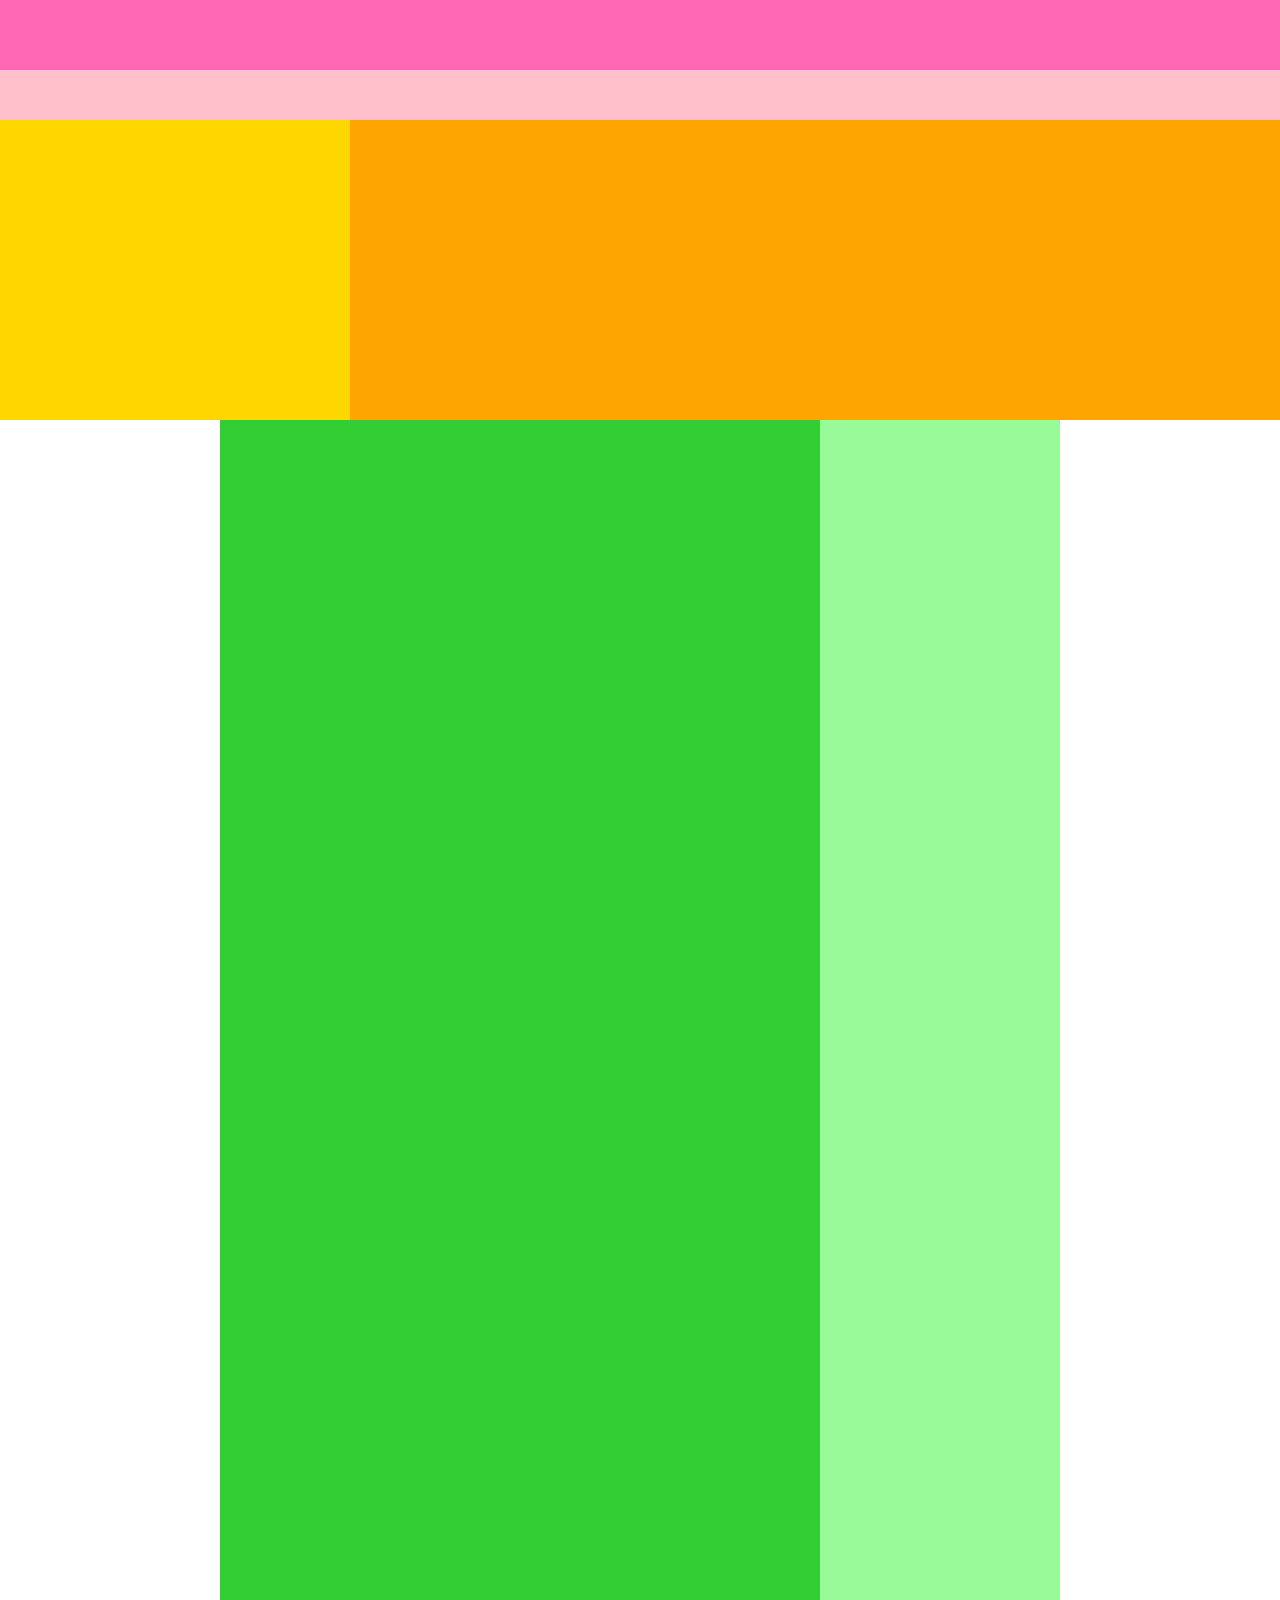
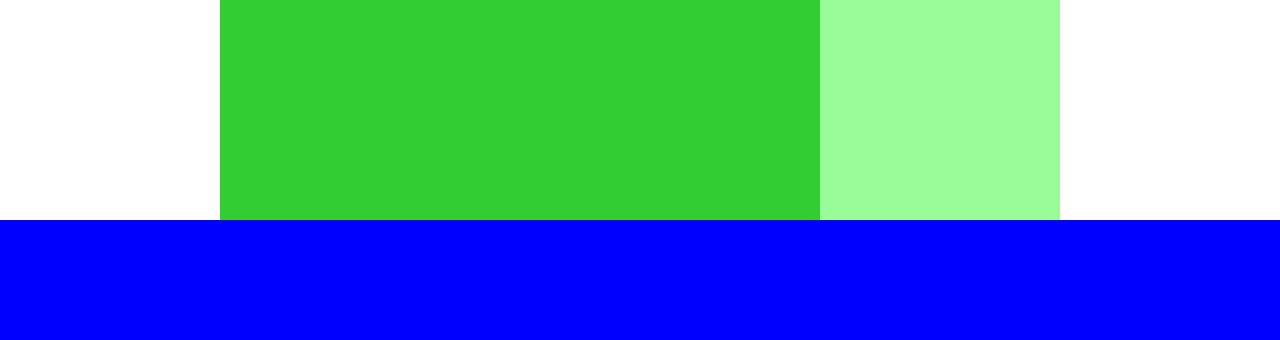
<file: caravan /index.html>
<!DOCTYPE html>
<html>
<head>
  <meta charset="UTF-8">
  <!-- CSSファイルの読み込み -->
  <link rel="stylesheet" href="style.css">
  <title>CARAVAN</title>
</head>
<body>
 
  <!-- header用のdiv -->
  <div class="header">
    <div class="header-top"></div>
    <div class="header-bottom"></div>
  </div>
 
   <!-- main-visual用のdiv -->
  <div class="main-visual">
    <div class="main-visual-content"></div>
  </div>
 
  <!-- main用のdiv -->
  <div class="main clearfix">
    <div class="blog"></div>
    <div class="sidebar"></div>
  </div>
 
  <!-- footer用のdiv -->
  <div class="footer"></div>
</body>
</html>
</file>
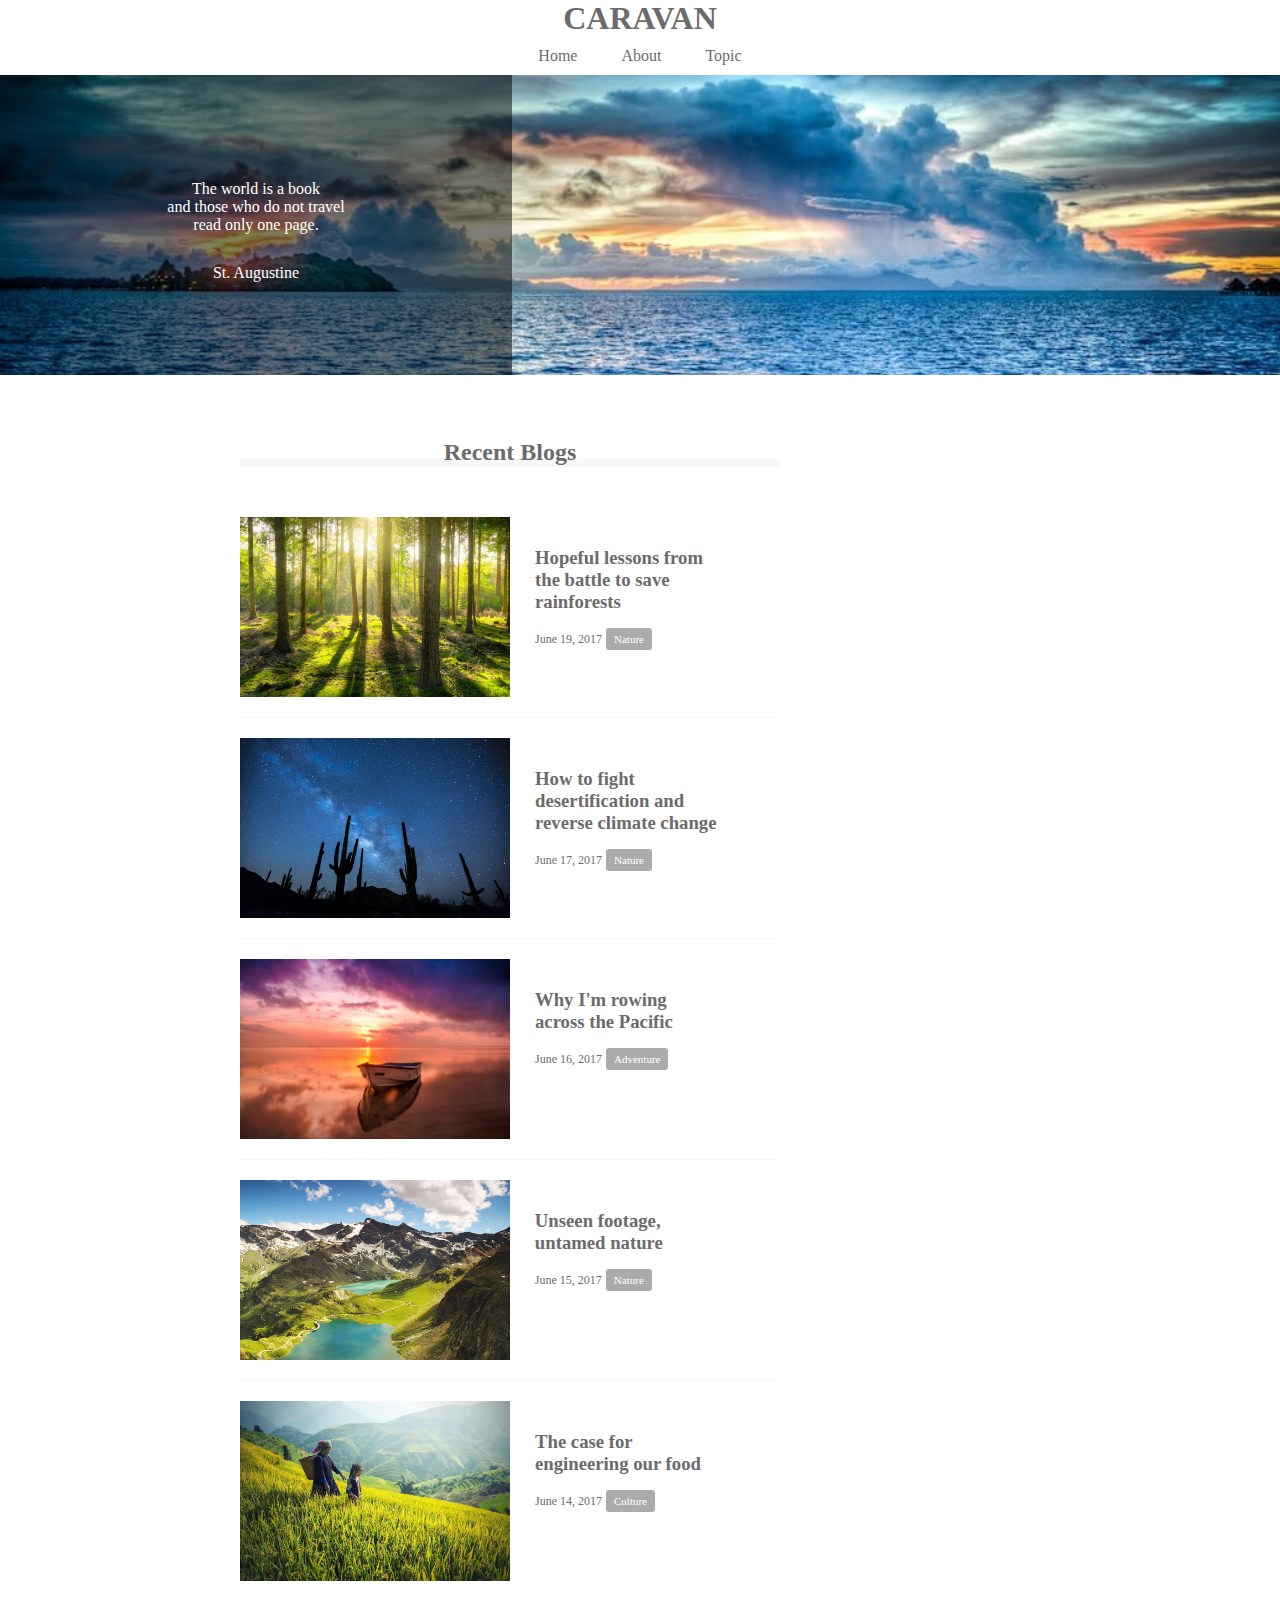
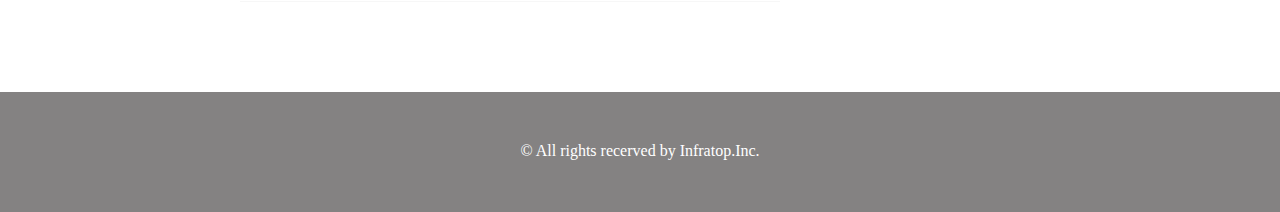
<file: caravan/index.html>
<!DOCTYPE html>
<html>
<head>
  <meta charset="UTF-8">
  <!-- CSSファイルの読み込み -->
  <link rel="stylesheet" href="style.css">
  <title>CARAVAN</title>
</head>
<body>
  <!-- header -->
  <header>
    <h1 class="headline">
      <a href="index.html">CARAVAN</a>
    </h1>
  </header>
  <nav>
    <ul class="nav-list">
      <li class="nav-list-item">
        <a href="index.html">Home</a>
      </li>
      <li class="nav-list-item">About</li>
      <li class="nav-list-item">Topic</li>
    </ul>
  </nav>
  <!-- main-visual用のdiv -->
  <div class="main-visual">
    <div class="main-visual-content">
      <!-- pタグ（と文字）を追加 -->
      <p class="main-visual-text">
        The world is a book<br>
        and those who do not travel<br>
        read only one page.
      </p>
      <p class="main-visual-name">
        St. Augustine
      </p>
    </div>
  </div>
  <!-- main -->
  <main class="clearfix">
    <section class="blog">
      <h2 class="blog-headline">Recent Blogs</h2>
      <div class="blog-box">
        <div class="blog-item clearfix">
          <img class="blog-image" src="img/forest.jpg">
          <section class="blog-text">
            <h3 class="blog-text-headline">
              <a href="single.html">
                Hopeful lessons from<br>
                the battle to save<br>
                rainforests
              </a>
            </h3>
            <p class="blog-date">June 19, 2017</p>
            <span class="category">Nature</span>
          </section>
        </div>
        <div class="blog-item clearfix">
          <img class="blog-image" src="img/desert.jpg">
          <section class="blog-text">
            <h3 class="blog-text-headline">
              <a href="single.html">
                How to fight<br>
                desertification and<br>
                reverse climate change
              </a>
            </h3>
            <p class="blog-date">June 17, 2017</p>
            <span class="category">Nature</span>
          </section>
        </div>
        <div class="blog-item clearfix">
          <img class="blog-image" src="img/sunset.jpg">
          <section class="blog-text">
            <h3 class="blog-text-headline">
              <a href="single.html">
                Why I'm rowing<br>
                across the Pacific
              </a>
            </h3>
            <p class="blog-date">June 16, 2017</p>
            <span class="category">Adventure</span>
          </section>
        </div>
        <div class="blog-item clearfix">
          <img class="blog-image" src="img/italy.jpg">
          <section class="blog-text">
            <h3 class="blog-text-headline">
              <a href="single.html">
                Unseen footage,<br>
                untamed nature
              </a>
            </h3>
            <p class="blog-date">June 15, 2017</p>
            <span class="category">Nature</span>
          </section>
        </div>
        <div class="blog-item clearfix">
          <img class="blog-image" src="img/asia.jpg">
          <section class="blog-text">
            <h3 class="blog-text-headline">
              <a href="single.html">
                The case for<br>
                engineering our food
              </a>
            </h3>
            <p class="blog-date">June 14, 2017</p>
            <span class="category">Culture</span>
          </section>
        </div>
      </div>
    </section>
    <div class="sidebar"></div>
  </main>
  <!-- footer -->
  <footer>
    <p class="footer-text">© All rights recerved by Infratop.Inc.</p>
  </footer>
</body>
</html>
</file>
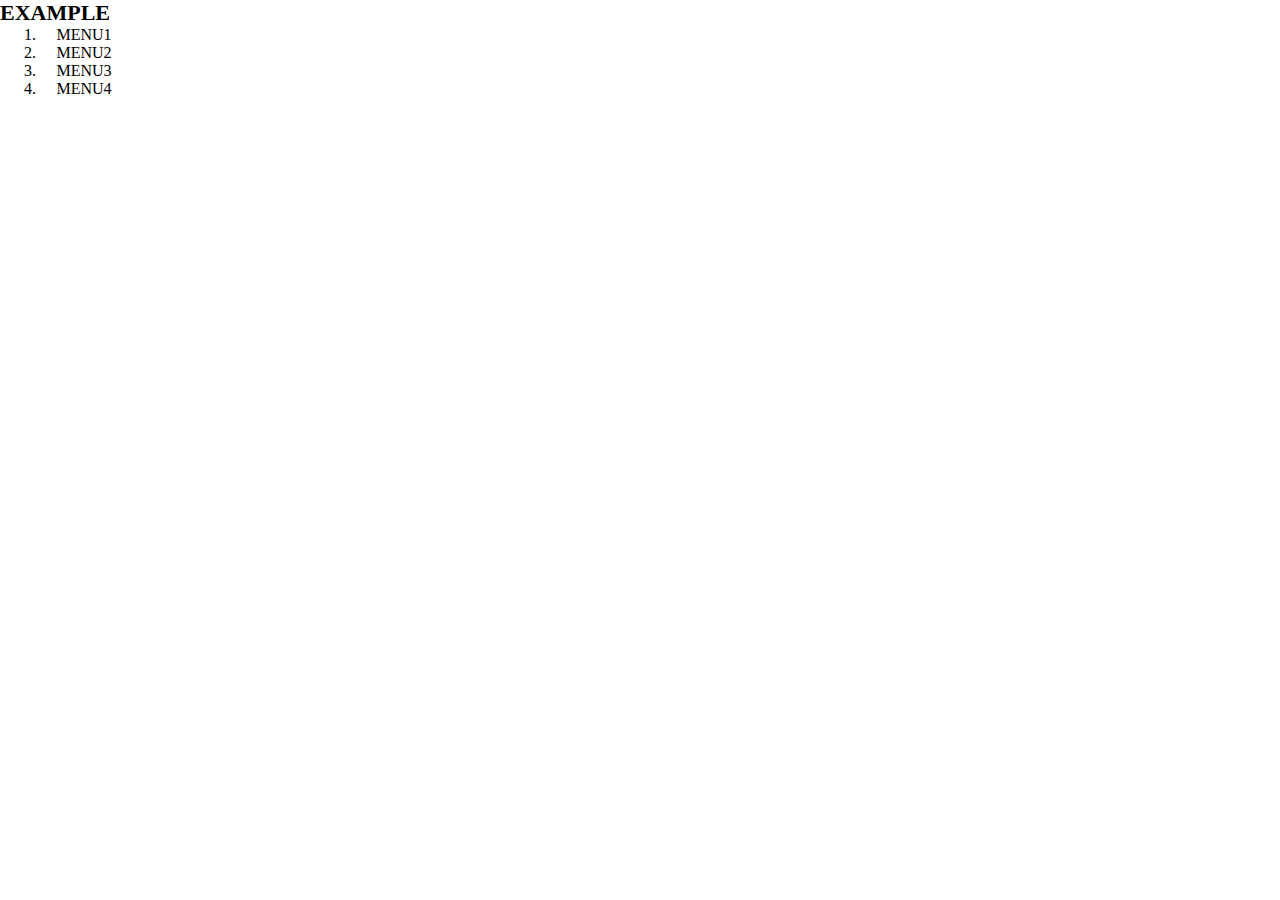
<file: chapter5/index.html>
<!DOCTYPE html>
<html>
<head>
	<meta charset="utf-8">
	<title>chapter5</title>
	<link rel="stylesheet" href="style.css">
</head>
<body>
<header>
	<h1 class="headline">EXAMPLE</h1>
<nav class='nav'>
	<ol class="list">
		<li class="list-item">MENU1</li>
		<li class="list-item">MENU2</li>
		<li class="list-item">MENU3</li>
		<li class="list-item">MENU4</li>
	</ol>
</nav>
</header>


</body>
</html>
</file>
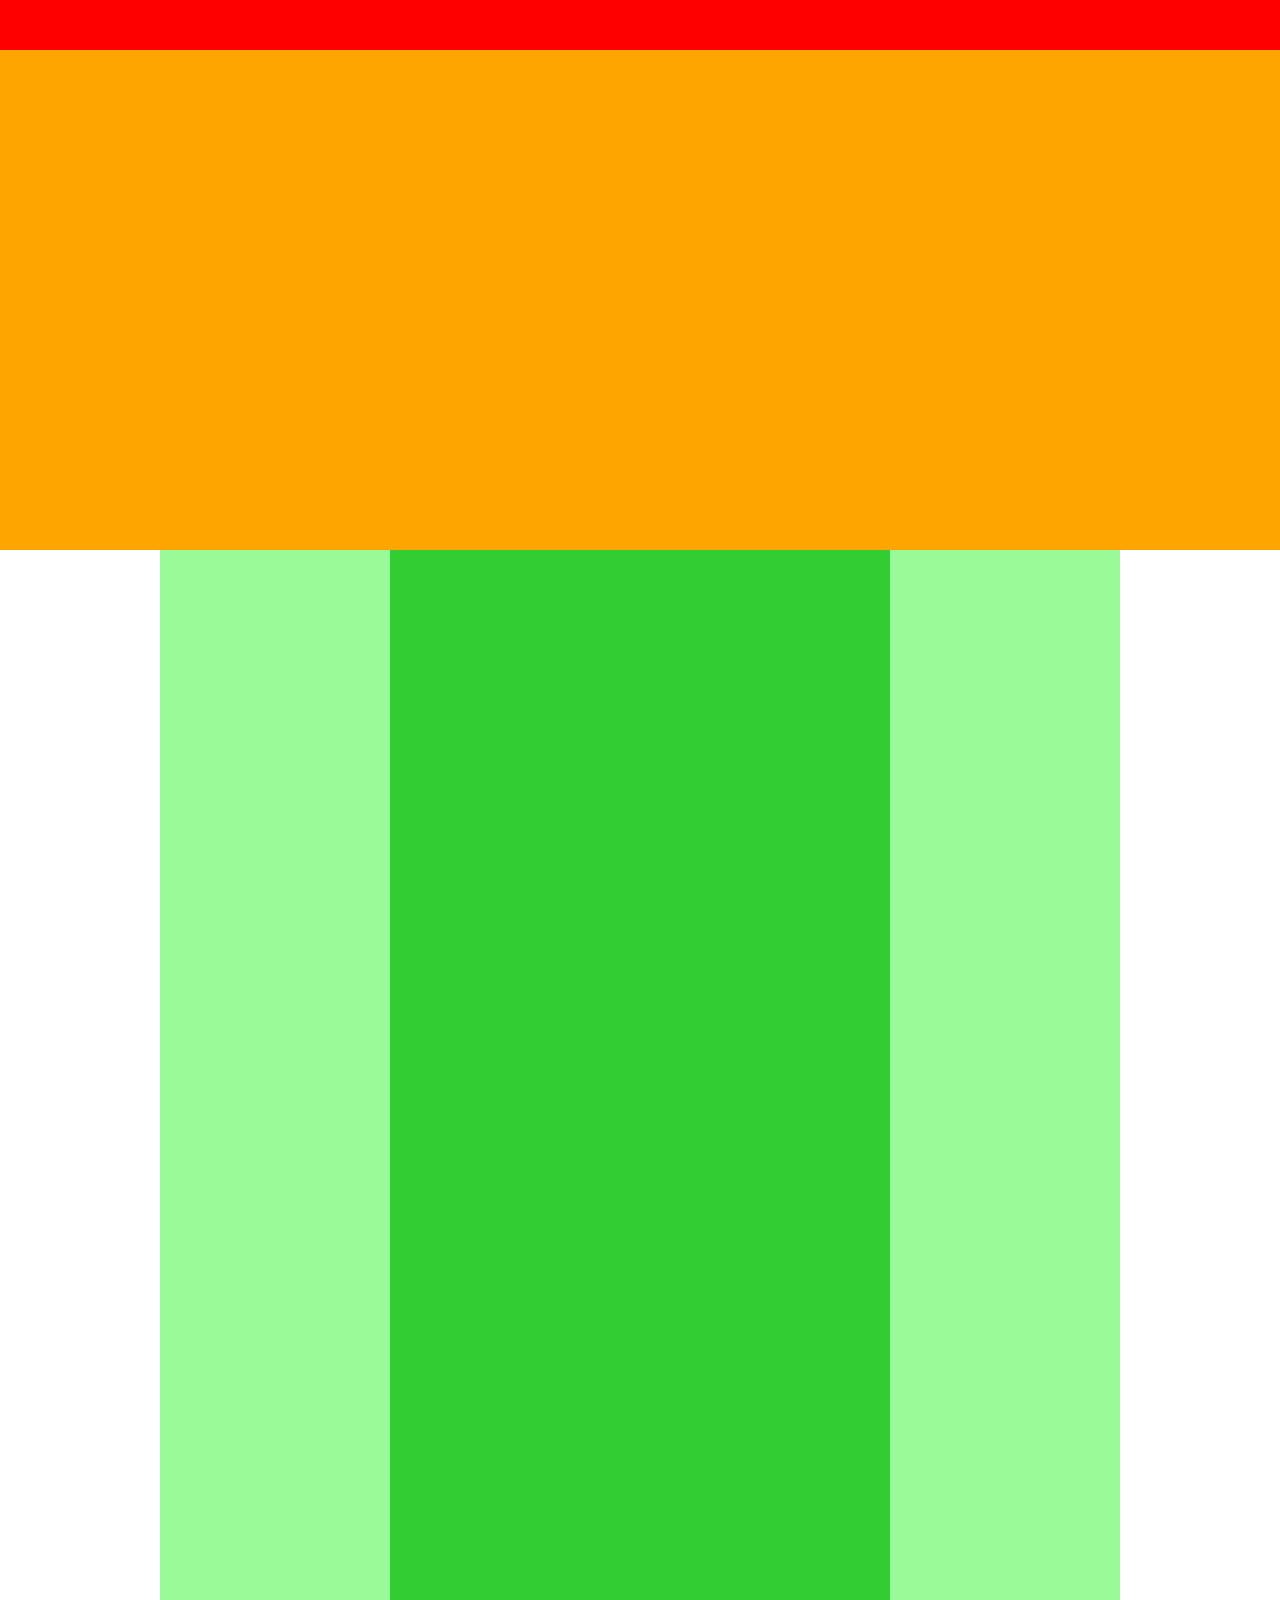
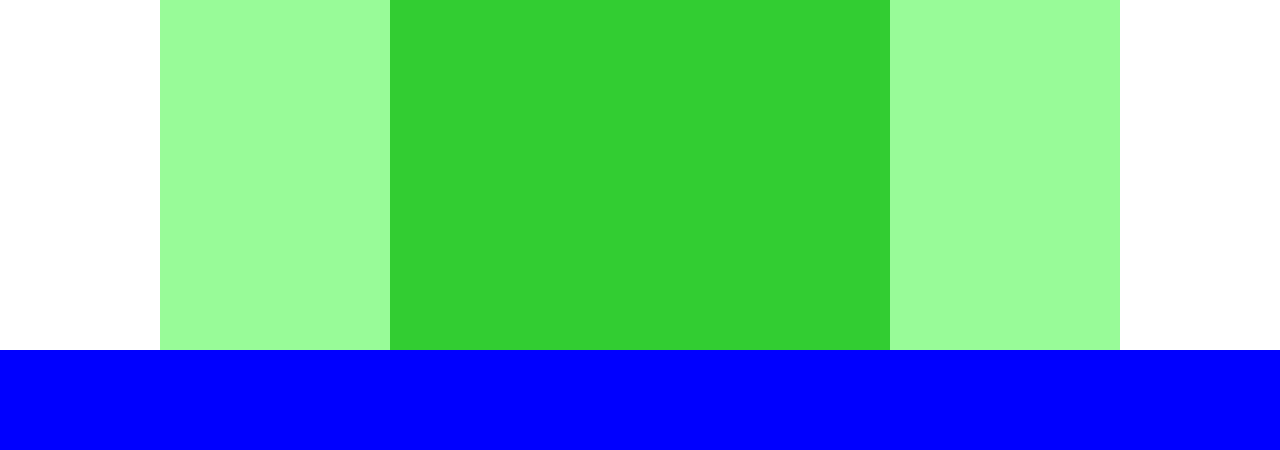
<file: chapter4/exercise/index.html>
<!DOCTYPE html>
<html>
<head>
	<title>training</title>
	<link rel="stylesheet", href="style.css">
</head>
<body>
	<header></header>
	<div class="main-visual"></div>
	<main class="clearfix">
		<div class="sidebar-left"></div>
		<div class="blogs"></div>
		<div class="sidebar-right"></div>
	</main>
	<footer></footer>
</body>
</html>
</file>
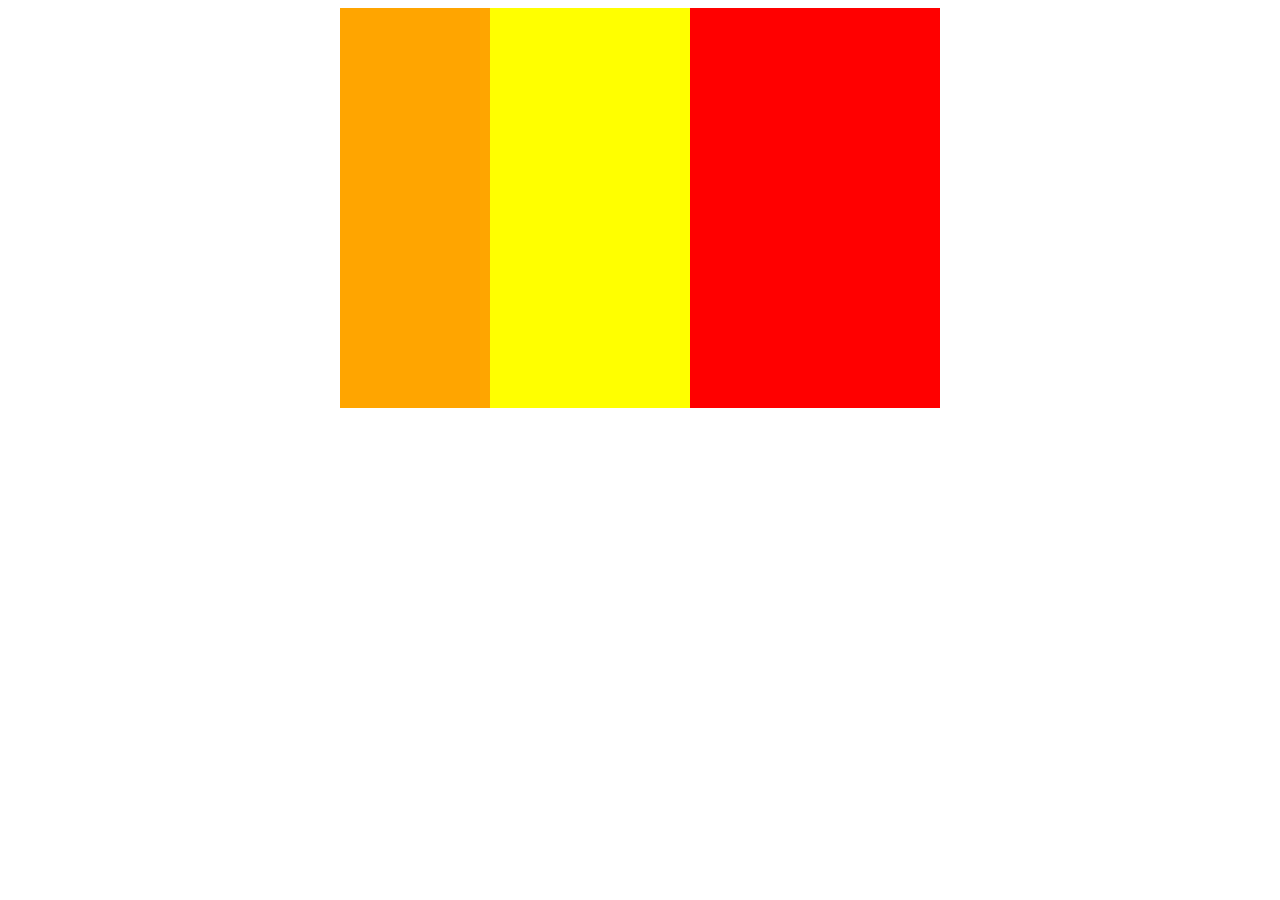
<file: chapter4/training/index.html>
<!DOCTYPE html>
<html>
<head>
	<meta charset="utf-8">
	<title>training</title>
	<link rel="stylesheet", href="style.css">
</head>
<body>
	<div class="boxes clearfix">
		<div class="box1"></div>
		<div class="box2"></div>
	</div>
</body>
</html>
</file>
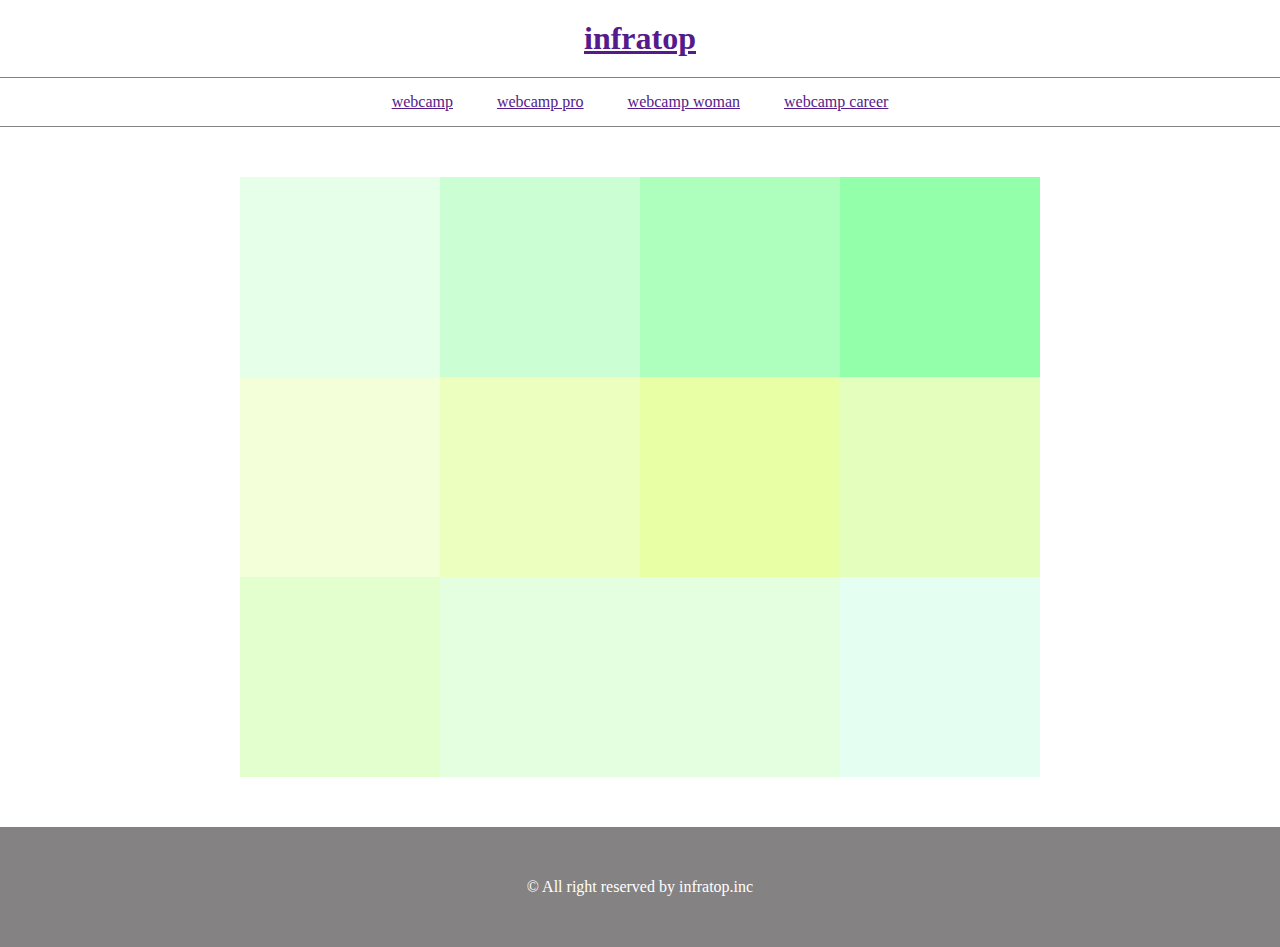
<file: chapter5/exercise/index.html>
<!DOCTYPE html>
<html>
<head>
	<meta charset="utf-8">
	<title>EXERCISE</title>
	<link rel="stylesheet" href="style.css">
</head>
<body>
	<header>
		<h1 class="headline">
		<a href="">infratop</a>
	    </h1>
	</header>

	<nav>
		<ul class="list">
			<li class="list-item"><a href="">webcamp</a></li>
			<li class="list-item"><a href="">webcamp pro</a></li>
			<li class="list-item"><a href="">webcamp woman</a></li>
			<li class="list-item"><a href="">webcamp career</a></li>
		</ul>
	</nav>
	
	<main class="clearfix">
		<div class="box1"></div>
		<div class="box2"></div>
		<div class="box3"></div>
		<div class="box4"></div>
		<div class="box5"></div>
		<div class="box6"></div>
		<div class="box7"></div>
		<div class="box8"></div>
		<div class="box9"></div>
		<div class="box10"></div>
		<div class="box11"></div>
		<div class="box12"></div>
	</main>
	
	<footer>
		<p class="footer-text">© All right reserved by infratop.inc</p>
	</footer>

</body>
</html>
</file>
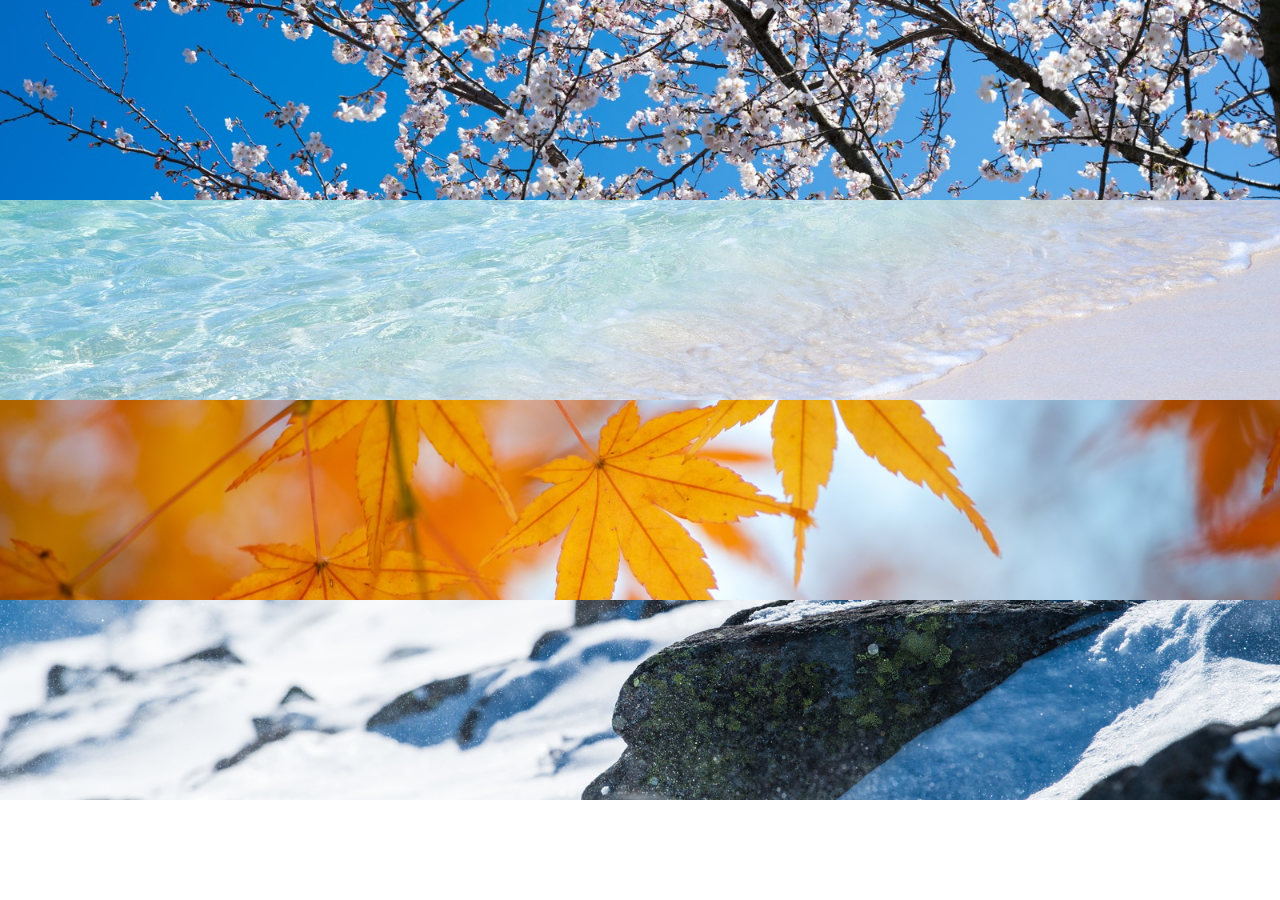
<file: chapter6/exercise/index.html>
<!DOCTYPE html>
<html>
<head>
	<meta charset="utf-8">
	<title>EXERCISE</title>
	<link rel="stylesheet" href="style.css">
</head>
<body>
	<div class="box1"></div>
	<div class="box2"></div>
	<div class="box3"></div>
	<div class="box4"></div>
</body>
</html>
</file>
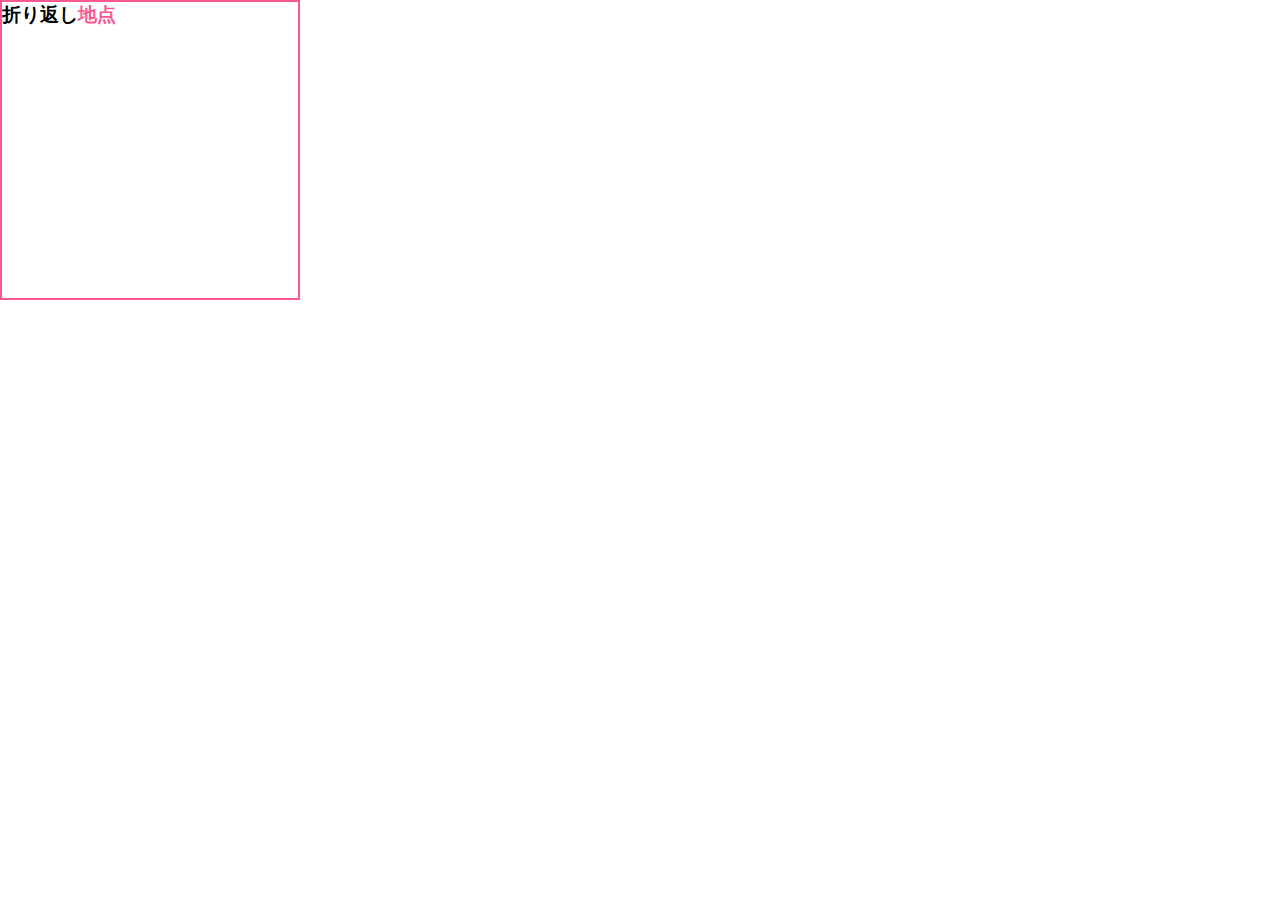
<file: chapter7/training/index.html>
<!DOCTYPE html>
<html>
<head>
	<meta charset="utf-8">
	<title>EXERCISE</title>
	<link rel="stylesheet" href="style.css">
</head>
<body>
	<section>
		<h3>折り返し<span>地点</span></h3>
	</section>

</body>
</html>
</file>
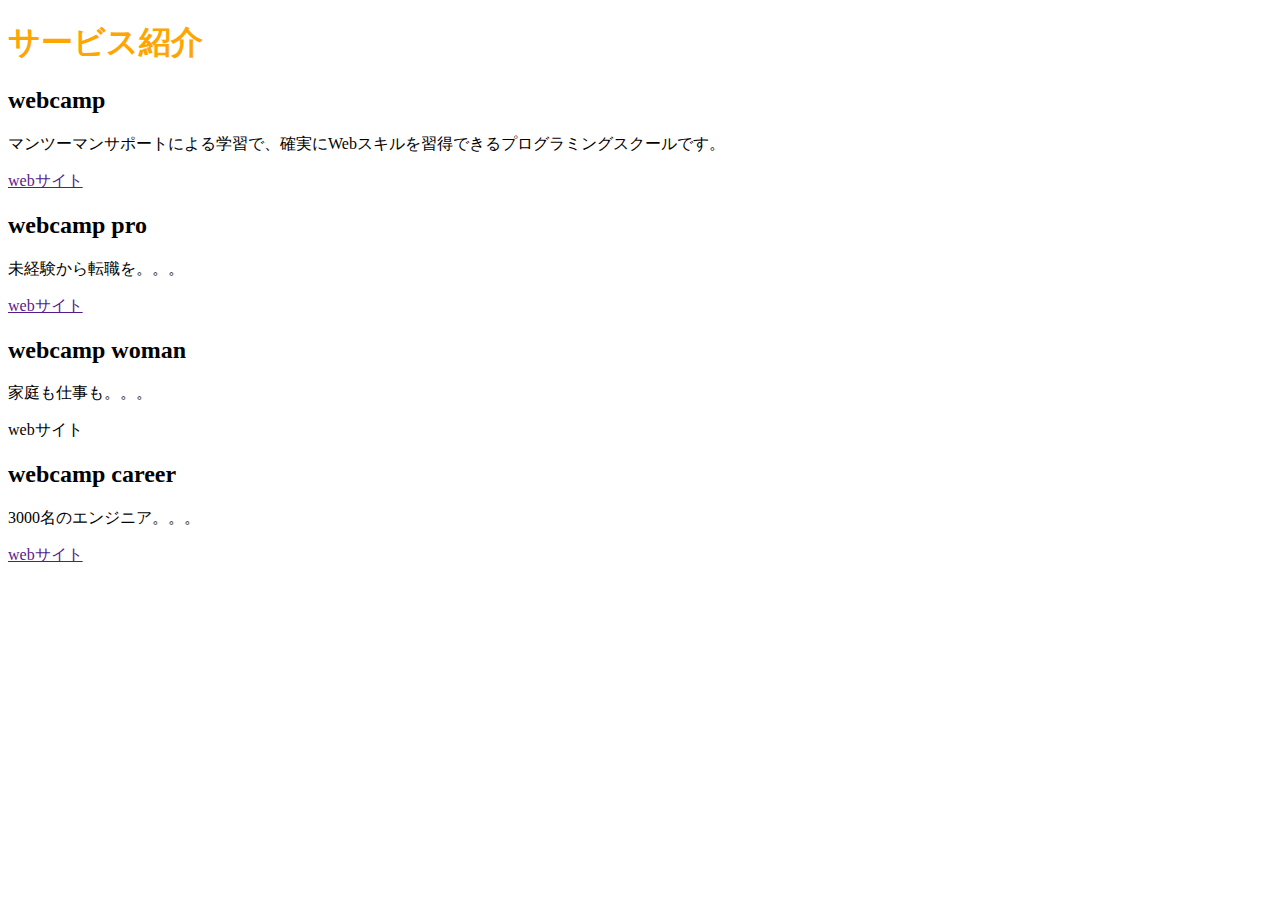
<file: chapter2/sample.html>
<!DOCTYPE HTML>
<html>
<head>
	<meta charset="UTF-8">
	<title>サービス紹介</title>
	<link rel="stylesheet" href="style.css">
</head>
<body>
	<h1>サービス紹介</h1>
	<h2>webcamp</h2>
	<p>マンツーマンサポートによる学習で、確実にWebスキルを習得できるプログラミングスクールです。</p>
	<a href="" >webサイト</a>
	<h2>webcamp pro</h2>
	<p>未経験から転職を。。。</p>
	<a href="" >webサイト</a>
	<h2>webcamp woman</h2>
	<p>家庭も仕事も。。。</p>
	<a>webサイト</a>
	<h2 href="" >webcamp career</h2>
	<p>3000名のエンジニア。。。</p>
	<a href="" >webサイト</a>
</body>
</html>
</file>
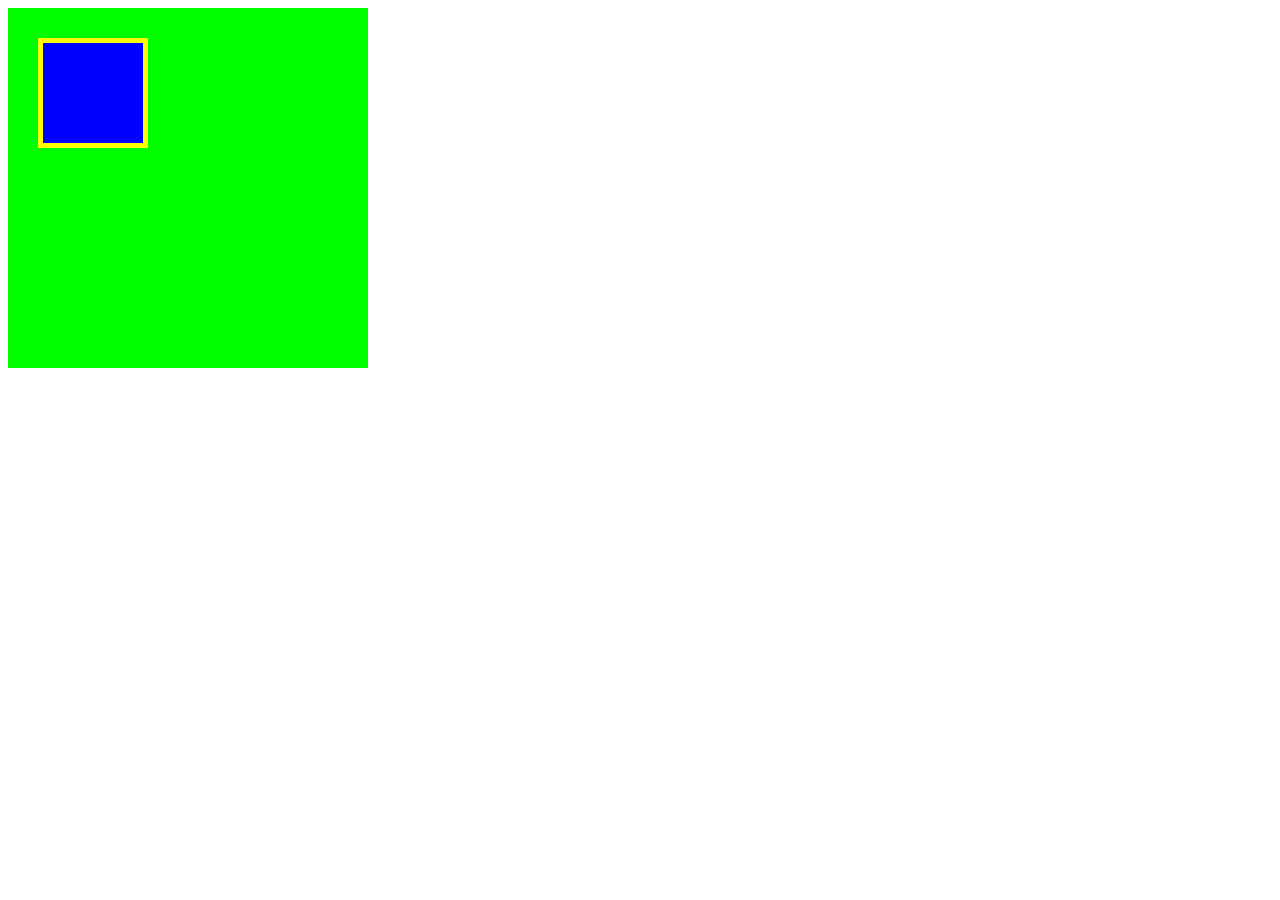
<file: chapter3/box.html>
<!DOCTYPE HTML>
<html>
<head>
	<meta charset="UTF-8">
	<title>BOX</title>
	<link rel="stylesheet" href="box.css">
</head>
<body>
 <div class="box1">
 	<div class="box2"></div>
 </div>
</body>
</html>
</file>
<file: caravan /style.css>
* {
  margin: 0;
  padding: 0;
  box-sizing: border-box;
}
 
.clearfix::after {
  content:"";
  display:block;
  clear:both;
}
 
.header {
  width: 100%; /* 横幅 */
  height: 120px; /* 高さ */
  background-color: red; /* 背景色 */
}
.header-top {
  width: 100%; /* 横幅 */
  height: 70px; /* 高さ */
  background-color: hotpink; /* 背景色 */
}
.header-bottom{
  width: 100%; /* 横幅 */
  height: 50px; /* 高さ */
  background-color: pink; /* 背景色 */
}
 
.main-visual {
  width: 100%; /* 横幅 */
  height: 300px; /* 高さ */
  background-color: orange; /* 背景色 */
}
.main-visual-content {
  width: 350px; /* 横幅を指定 */
  height: 300px; /* 親の高さに揃える */
  background-color: gold; /* 背景色 */
}
 
.main {
  width: 840px; /* 横幅 */
  background-color: green; /* 背景色 */
  /* 中央寄せ（余白がないとできない） */
  margin: 0 auto;
}
.blog {
  width: 600px;
  height: 1400px;
  background-color: limegreen;
  float: left; /* 要素を左揃えで並べる */
}
.sidebar {
  width: 240px;
  height: 1400px;
  background-color: palegreen;
  float: left; /* 要素を左揃えで並べる */
}
 
.footer {
  width: 100%; /* 横幅 */
  height: 120px; /* 高さ */
  background-color: blue; /* 背景色 */
}
</file>
<file: caravan/style.css>
* {
  margin: 0;
  padding: 0;
  box-sizing: border-box;
  color: #6c6b6b;
}
a {
  text-decoration: none;
}
 
.clearfix::after {
  content: "";
  display: block;
  clear: both;
}
 
header {
  width: 100%;
  text-align: center;
}
header .headline{
  font-size: 32px;
}
.nav-list {
  text-align: center;
  padding: 10px 0;
  margin: 0 auto;
}
.nav-list-item {
  list-style: none;   
  display: inline-block;
  margin: 0 20px;
}
 
.main-visual {
  width: 100%;
  height: 300px;
  background-image: url(img/mv.jpg);
  background-size: cover;
  background-position: center;
}
.main-visual-content {
  width: 40%;
  height: 300px;
  background: rgba(0,0,0,0.5);
  text-align: center;
  padding-top: 105px;
}
.main-visual-text {
  color: #fff;
}
.main-visual-name {
  color: #fff;
  margin-top: 30px;
}
 
main {
  width: 800px;
  margin: 0 auto; /* 領域を中央揃え */
  padding: 70px 0; /* 上下に70px、左右に0pxの内側余白 */ 
}
.blog {
  width: 540px;
  float: left;
  margin-right: 30px; /* 領域の右側余白 */
}
.blog-headline {
  border-bottom: 8px solid #f7f7f7;
  text-align: center;
  line-height: 0.6;
}
.blog-box {
  padding-top: 50px;
}
.blog-item {
  padding-bottom: 20px;
  margin-bottom: 20px;
  border-bottom: 1px solid #f7f7f7;
}
.blog-image {
  float: left;
  height: 180px;
}
.blog-text-headline {
  padding-bottom: 15px;
}
.blog-text {
  float: left;
  padding: 30px 0 0 25px;
}
.blog-date {
  display: inline-block;
  font-size: 12px;
}
.category {
  display: inline-block;
  padding: 5px 8px;
  background-color: #acabab;
  border-radius: 3px;
  color: #fff;
  font-size: 11px;
}
.sidebar {
  width: 230px;
  float: left;
}
 
footer {
  width: 100%;
  height: 120px; 
  text-align: center;
  padding: 50px 0;
  background-color: #848282;
}
.footer-text {
  color: #fff;
}
</file>
<file: chapter5/style.css>
* {
	margin: 0;
	padding: 0;
	box-sizing: border-box;
}

header {
	width: 10%;
}

.headline {
	font-size: 22px;
}

.nav {
	text-align: center;
}

.list {
	padding-left: 40px;
}
</file>
<file: chapter4/exercise/style.css>
* {
  margin: 0;
  padding: 0;
  box-sizing: border-box;
}

.clearfix::after {
	content:"";
	display: block;
	clear: both;
}

header {
	width: 100%;
	height: 50px;
	background-color: red;
}

.main-visual {
	width: 100%;
	height: 500px;
	background-color: orange;
}

main {
	width: 960px;
	margin: 0 auto;
}

.sidebar-left {
	width: 230px;
	height: 1400px;
	background-color: palegreen;
	float: left;
}

.blogs {
	width: 500px;
	height: 1400px;
	background-color: limegreen;
	float: left;
}

.sidebar-right {
	width: 230px;
	height: 1400px;
	background-color: palegreen;
	float: left;
}


footer {
	width: 100%;
	height: 100px;
	background-color: blue;
}
</file>
<file: chapter4/training/style.css>
.clearfix::after {
	content:"";
	display: block;
	clear: both;
}

.boxes {
	width: 600px;
	background-color: yellow;
	margin: 0 auto;
}

.box1 {
	width: 150px;
	height: 400px;
	background-color: orange;
	float: left;
}

.box2 {
	width: 250px;
	height: 400px;
	background-color: red;
	float: right;
}
</file>
<file: chapter5/exercise/style.css>
* {
	margin: 0;
	padding :0;
	box-sizing: border-box;
}

.clearfix::after {
	content: "";
	display: block;
	clear: both;
}

header {
	width: 100%;
	padding: 20px 0;
	text-align: center;
}

header .headline {
	font-size: 32px;

}

.list {
	text-align: center;
	padding: 15px 0;
	border-top: 1px solid #848282;
	border-bottom: 1px solid #848282;
}

.list-item {
	display: inline-block;
	margin: 0 20px;
	/*list-style: none;*/
}

main {
	width: 800px;
	margin: 50px auto
}

.box1 {
  background-color: #e6ffe9;
  width: 200px;
  height: 200px;
  float: left;
}

.box2 {
  background-color: #cbffd3;
  width: 200px;
  height: 200px;
  float: left;
}

.box3 {
  background-color: #aeffbd;
  width: 200px;
  height: 200px;
  float: left;
}

.box4 {
  background-color: #93ffab;
  width: 200px;
  height: 200px;
  float: left;
}

.box5 {
  background-color: #f3ffd8;
  width: 200px;
  height: 200px;
  float: left;
}

.box6 {
  background-color: #edffbe;
  width: 200px;
  height: 200px;
  float: left;
}

.box7 {
  background-color: #e9ffa5;
  width: 200px;
  height: 200px;
  float: left;
}

.box8 {
  background-color: #e4ffbd;
  width: 200px;
  height: 200px;
  float: left;
}

.box9 {
  background-color: #e4ffce;
  width: 200px;
  height: 200px;
  float: left;
}

.box10 {
  background-color: #e4ffdf;
  width: 200px;
  height: 200px;
  float: left;
}

.box11 {
  background-color: #e4ffe0;
  width: 200px;
  height: 200px;
  float: left;
}

.box12 {
  background-color: #e4fff1;
  width: 200px;
  height: 200px;
  float: left;
}

footer {
	text-align: center;
	background-color: #848282;
	height: 120px;
	line-height: 120px;
	width: 100%;
}

.footer-text {
	color: #fff;

}
</file>
<file: chapter6/exercise/style.css>
* {
	margin: 0;
	padding: 0;
	box-sizing: border-box;
}


.box1 {
	height: 200px;
	background-image: url(img/box1.jpg);
	background-size: cover;
	background-position: center;
}

.box2 {
	height: 200px;
	background-image: url(img/box2.jpg);
	background-size: cover;
	background-position: center;
}

.box3 {
	height: 200px;
	background-image: url(img/box3.jpg);
	background-size: cover;
	background-position: center;
}

.box4 {
	height: 200px;
	background-image: url(img/box4.jpg);
	background-size: cover;
	background-position: center;
}
</file>
<file: chapter7/training/style.css>
* {
	margin: 0;
	padding: 0;
	box-sizing: border-box;
}


section {
	width: 300px;
	height: 300px;
	border: 2px solid #fa5893;
}

h3 span {
	color: #fa5893;
}
</file>
<file: chapter2/style.css>
h1{
  color: orange;
}
</file>
<file: chapter3/box.css>
.box1 {
	width: 300px;
	height: 300px;
	background-color: #00ff00;
	padding: 30px;
}

.box2 {
	width: 100px;
	height : 100px;
	background-color: blue;
	border: 5px solid yellow;
}
</file>
